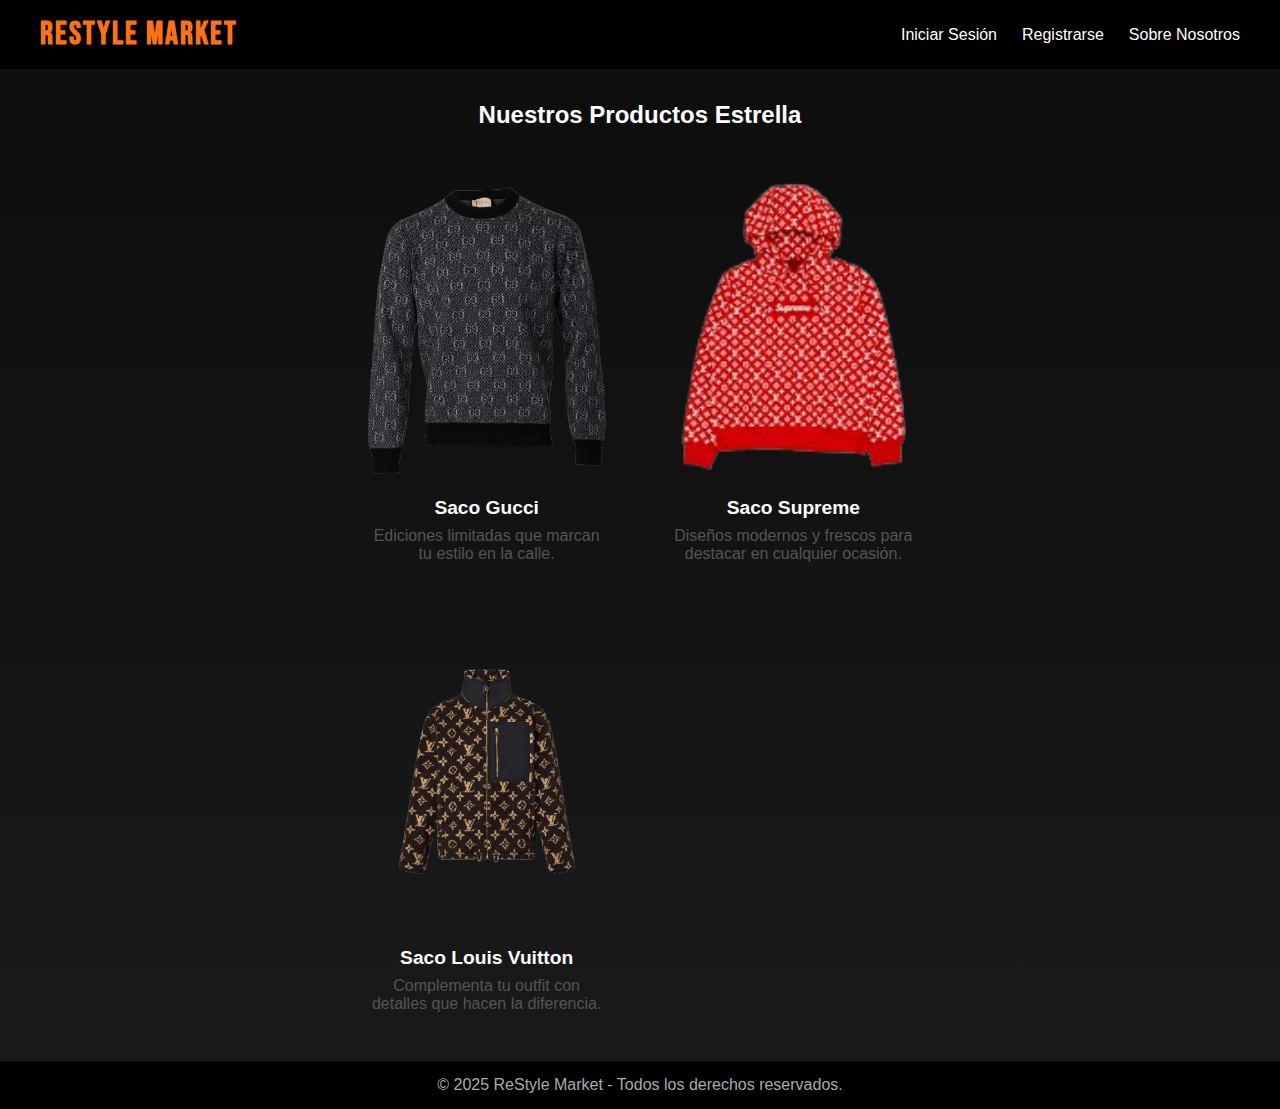
<file: Construcci-n-de-Software-main/index.html>
<!DOCTYPE html>
<html lang="es">
<head>
  <meta charset="UTF-8">
  <meta name="viewport" content="width=device-width, initial-scale=1.0">
  <title>ReStyle Market - Bienvenida</title>
  <link rel="stylesheet" href="css/estilo.css">
  <!-- Google Fonts -->
  <link href="https://fonts.googleapis.com/css2?family=Bebas+Neue&family=Montserrat:wght@400;600&display=swap" rel="stylesheet">
  <!-- Font Awesome -->
  <link rel="stylesheet" href="https://cdnjs.cloudflare.com/ajax/libs/font-awesome/6.5.0/css/all.min.css">
</head>
<body>
  <header>
    <div class="logo">ReStyle Market</div>
    <nav>
      <ul>
        <li><a href="pages/login.html">Iniciar Sesión</a></li>
        <li><a href="pages/register.html">Registrarse</a></li>
        <li><a href="pages/SobreNosotros.html">Sobre Nosotros</a></li>
      </ul>
    </nav>
  </header>

 

  <!-- Sección de productos destacados -->
  <!-- Sección de productos destacados -->
<main class="destacados">
  <h2>Nuestros Productos Estrella</h2>
  <div class="grid-productos">
    
    <div class="producto">
      <img src="img/saco_gucci.png" alt="Saco Gucci">
      <h3>Saco Gucci</h3>
      <p>Ediciones limitadas que marcan tu estilo en la calle.</p>
    </div>

    <div class="producto">
      <img src="img/saco_supreme.png" alt="Saco Supreme">
      <h3>Saco Supreme</h3>
      <p>Diseños modernos y frescos para destacar en cualquier ocasión.</p>
    </div>

    <div class="producto">
      <img src="img/saco_luisV.png" alt="Saco Louis Vuitton">
      <h3>Saco Louis Vuitton</h3>
      <p>Complementa tu outfit con detalles que hacen la diferencia.</p>
    </div>
    
  </div>
</main>


  <footer>
    <p>&copy; 2025 ReStyle Market - Todos los derechos reservados.</p>
  </footer>
</body>
</html>
</file>
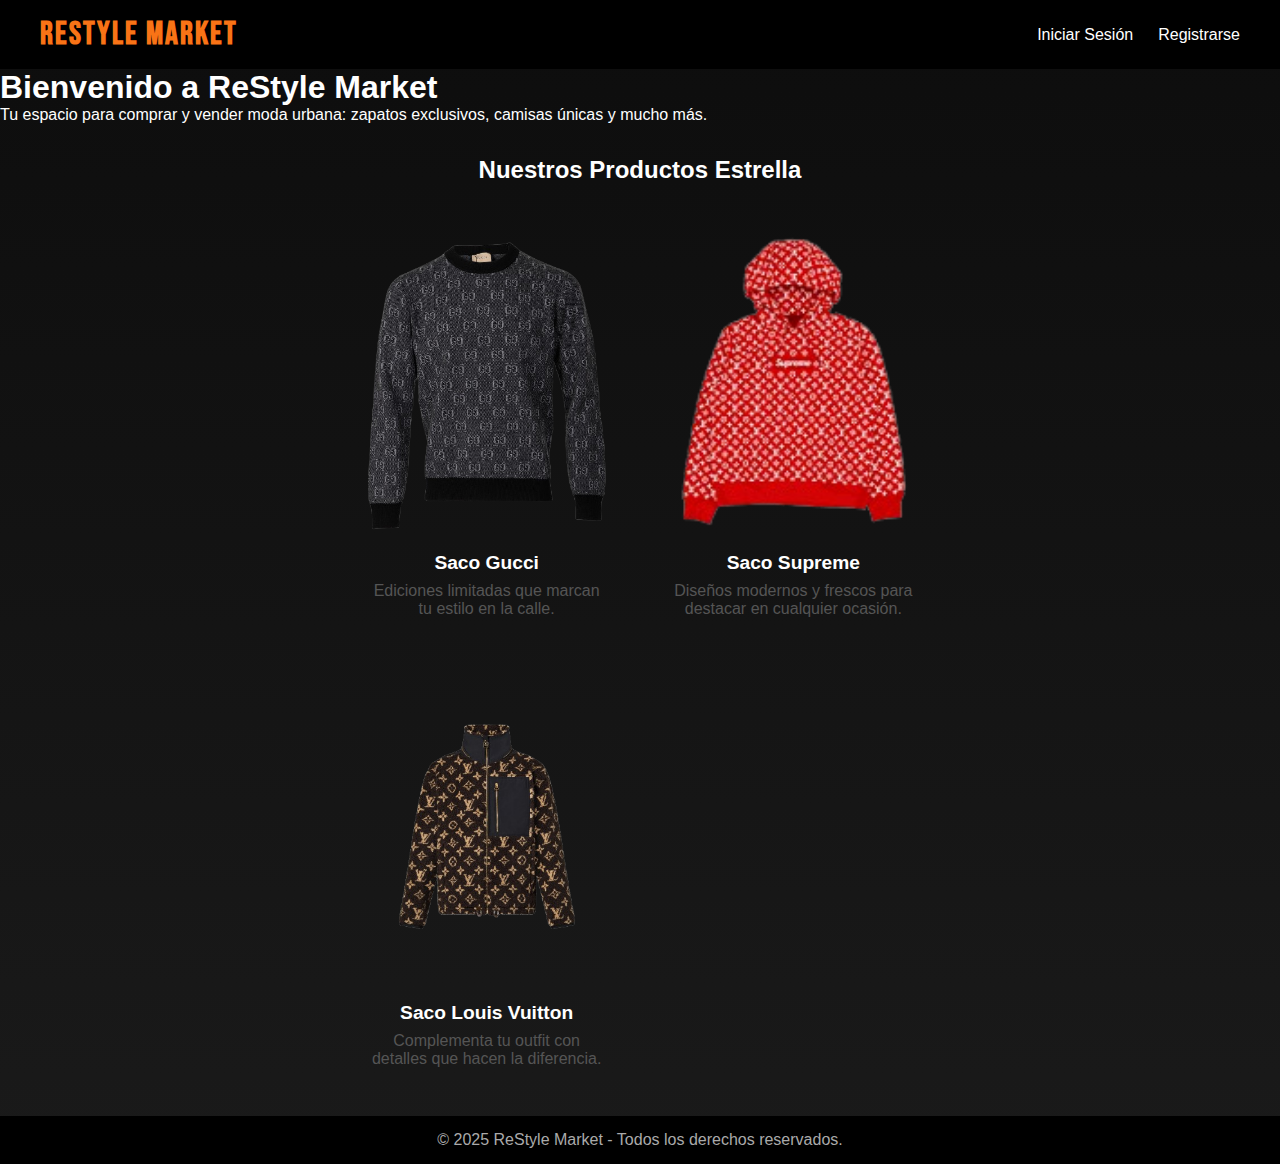
<file: Construcci-n-de-Software-main/Construcci-n-de-Software-main/Construcci-n-de-Software-main/David Avila/index.html>
<!DOCTYPE html>
<html lang="es">
<head>
  <meta charset="UTF-8">
  <meta name="viewport" content="width=device-width, initial-scale=1.0">
  <title>ReStyle Market - Bienvenida</title>
  <link rel="stylesheet" href="css/estilo.css">
  <!-- Google Fonts -->
  <link href="https://fonts.googleapis.com/css2?family=Bebas+Neue&family=Montserrat:wght@400;600&display=swap" rel="stylesheet">
  <!-- Font Awesome -->
  <link rel="stylesheet" href="https://cdnjs.cloudflare.com/ajax/libs/font-awesome/6.5.0/css/all.min.css">
</head>
<body>
  <header>
    <div class="logo">ReStyle Market</div>
    <nav>
      <ul>
        <li><a href="pages/login.html">Iniciar Sesión</a></li>
        <li><a href="pages/register.html">Registrarse</a></li>
      </ul>
    </nav>
  </header>

  <!-- Hero principal -->
  <section class="hero">
    <div class="hero-texto">
      <h1>Bienvenido a <span>ReStyle Market</span></h1>
      <p>Tu espacio para comprar y vender moda urbana: zapatos exclusivos, camisas únicas y mucho más.</p>
    </div>
  </section>

  <!-- Sección de productos destacados -->
  <!-- Sección de productos destacados -->
<main class="destacados">
  <h2>Nuestros Productos Estrella</h2>
  <div class="grid-productos">
    
    <div class="producto">
      <img src="img/saco_gucci.png" alt="Saco Gucci">
      <h3>Saco Gucci</h3>
      <p>Ediciones limitadas que marcan tu estilo en la calle.</p>
    </div>

    <div class="producto">
      <img src="img/saco_supreme.png" alt="Saco Supreme">
      <h3>Saco Supreme</h3>
      <p>Diseños modernos y frescos para destacar en cualquier ocasión.</p>
    </div>

    <div class="producto">
      <img src="img/saco_luisV.png" alt="Saco Louis Vuitton">
      <h3>Saco Louis Vuitton</h3>
      <p>Complementa tu outfit con detalles que hacen la diferencia.</p>
    </div>
    
  </div>
</main>


  <footer>
    <p>&copy; 2025 ReStyle Market - Todos los derechos reservados.</p>
  </footer>
</body>
</html>
</file>
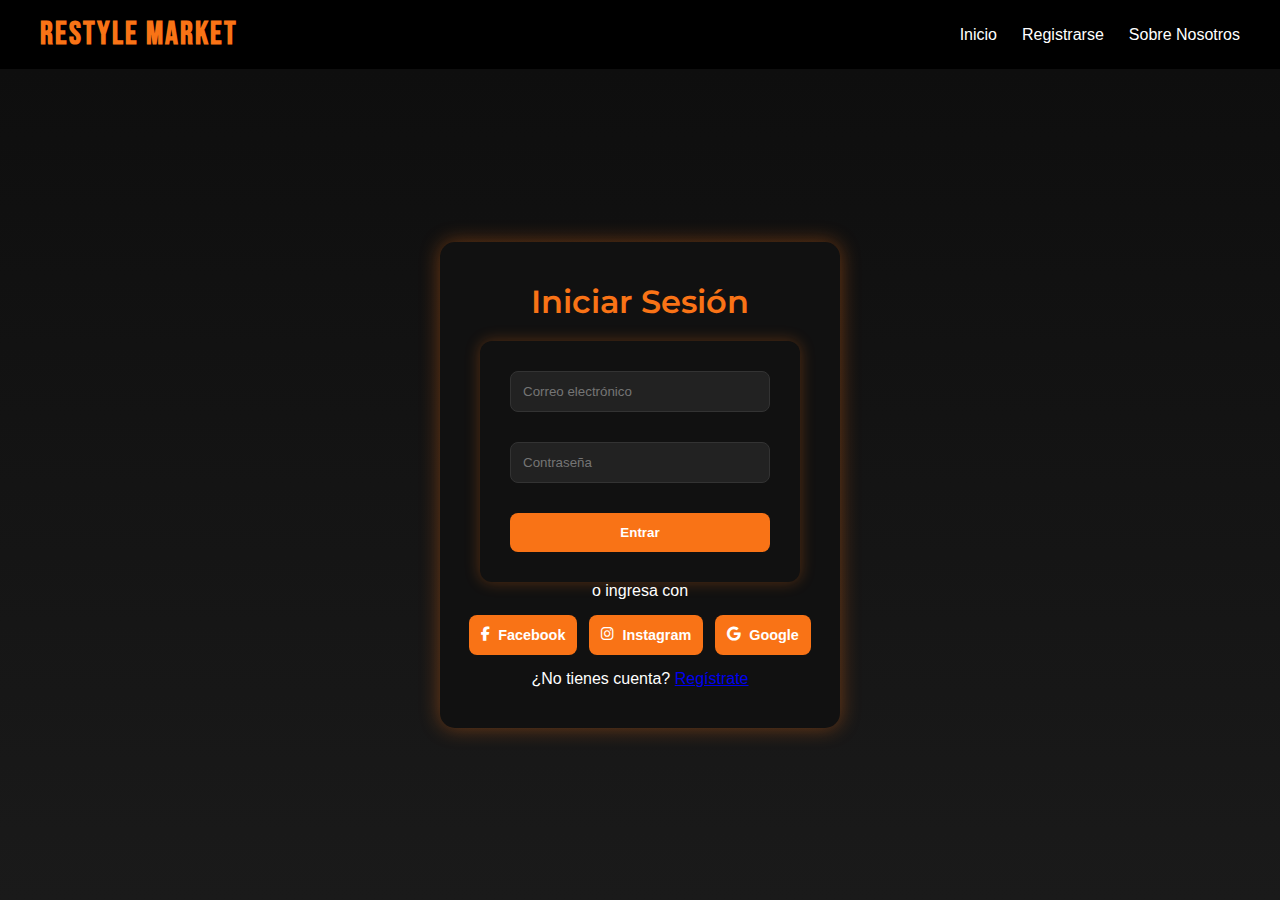
<file: Construcci-n-de-Software-main/pages/login.html>
<!DOCTYPE html>
<html lang="es">
<head>
  <meta charset="UTF-8">
  <meta name="viewport" content="width=device-width, initial-scale=1.0">
  <title>Iniciar Sesión - ReStyle Market</title>
  <link rel="stylesheet" href="../css/estilo.css">
  <!-- Google Fonts -->
  <link href="https://fonts.googleapis.com/css2?family=Bebas+Neue&family=Montserrat:wght@400;600&display=swap" rel="stylesheet">
  <!-- Font Awesome -->
  <link rel="stylesheet" href="https://cdnjs.cloudflare.com/ajax/libs/font-awesome/6.5.0/css/all.min.css">
</head>
<body>
  <header>
    <div class="logo">ReStyle Market</div>
    <nav>
      <ul>
        <li><a href="../index.html">Inicio</a></li>
        <li><a href="register.html">Registrarse</a></li>
        <a href="SobreNosotros.html">Sobre Nosotros</a>

      </ul>
    </nav>
  </header>

  <main class="login-container">
    <section class="login-box">
      <h1>Iniciar Sesión</h1>
      
      <!-- Login manual -->
      <form id="loginForm">
        <input type="email" id="loginEmail" placeholder="Correo electrónico" required>
        <input type="password" id="loginPassword" placeholder="Contraseña" required>
        <button type="submit" class="btn-primary">Entrar</button>
      </form>

      <p>o ingresa con</p>

      <!-- Botones sociales -->
      <div class="social-login">
        <button class="btn-social facebook"><i class="fab fa-facebook-f"></i> Facebook</button>
        <button class="btn-social instagram"><i class="fab fa-instagram"></i> Instagram</button>
        <button class="btn-social google"><i class="fab fa-google"></i> Google</button>
      </div>

      <p>¿No tienes cuenta? <a href="register.html">Regístrate</a></p>
    </section>
  </main>

  <script src="../js/app.js"></script>
</body>
</html>
</file>
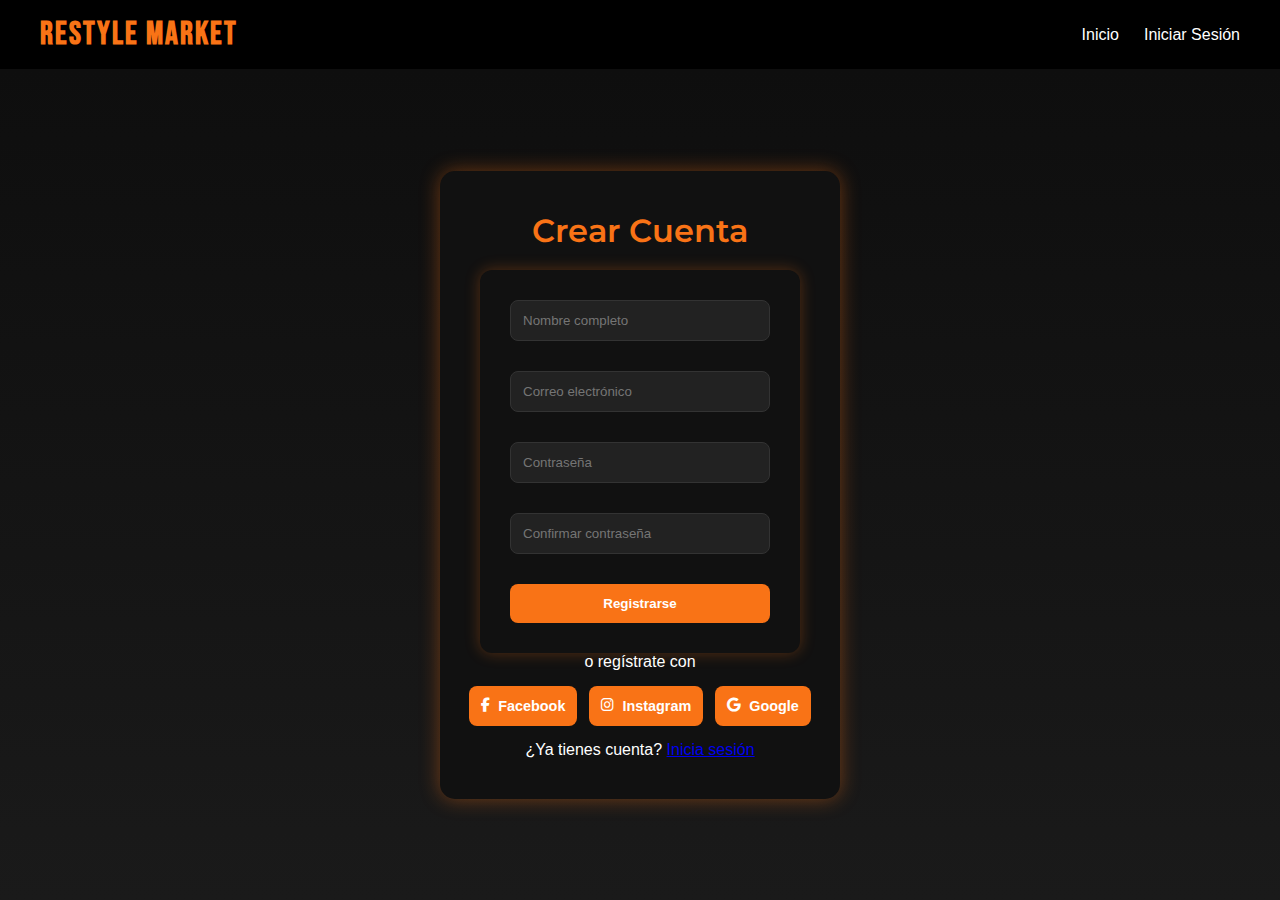
<file: Construcci-n-de-Software-main/pages/register.html>
<!DOCTYPE html>
<html lang="es">
<head>
  <meta charset="UTF-8">
  <meta name="viewport" content="width=device-width, initial-scale=1.0">
  <title>Registrarse - ReStyle Market</title>
  <link rel="stylesheet" href="../css/estilo.css">
  <!-- Google Fonts -->
  <link href="https://fonts.googleapis.com/css2?family=Bebas+Neue&family=Montserrat:wght@400;600&display=swap" rel="stylesheet">
  <!-- Font Awesome -->
  <link rel="stylesheet" href="https://cdnjs.cloudflare.com/ajax/libs/font-awesome/6.5.0/css/all.min.css">
</head>
<body>
  <header>
    <div class="logo">ReStyle Market</div>
    <nav>
      <ul>
        <li><a href="../index.html">Inicio</a></li>
        <li><a href="login.html">Iniciar Sesión</a></li>
      </ul>
    </nav>
  </header>

  <main class="login-container">
    <section class="login-box">
      <h1>Crear Cuenta</h1>

      <!-- Registro manual -->
      <form id="registerForm">
        <input type="text" id="nombre" placeholder="Nombre completo" required>
        <input type="email" id="email" placeholder="Correo electrónico" required>
        <input type="password" id="password" placeholder="Contraseña" required>
        <input type="password" id="confirmPassword" placeholder="Confirmar contraseña" required>
        <button type="submit" class="btn-primary">Registrarse</button>
      </form>

      <p>o regístrate con</p>

      <!-- Botones sociales -->
      <div class="social-login">
        <button class="btn-social facebook"><i class="fab fa-facebook-f"></i> Facebook</button>
        <button class="btn-social instagram"><i class="fab fa-instagram"></i> Instagram</button>
        <button class="btn-social google"><i class="fab fa-google"></i> Google</button>
      </div>

      <p>¿Ya tienes cuenta? <a href="login.html">Inicia sesión</a></p>
    </section>
  </main>

  <script src="../js/app.js"></script>
</body>
</html>
</file>
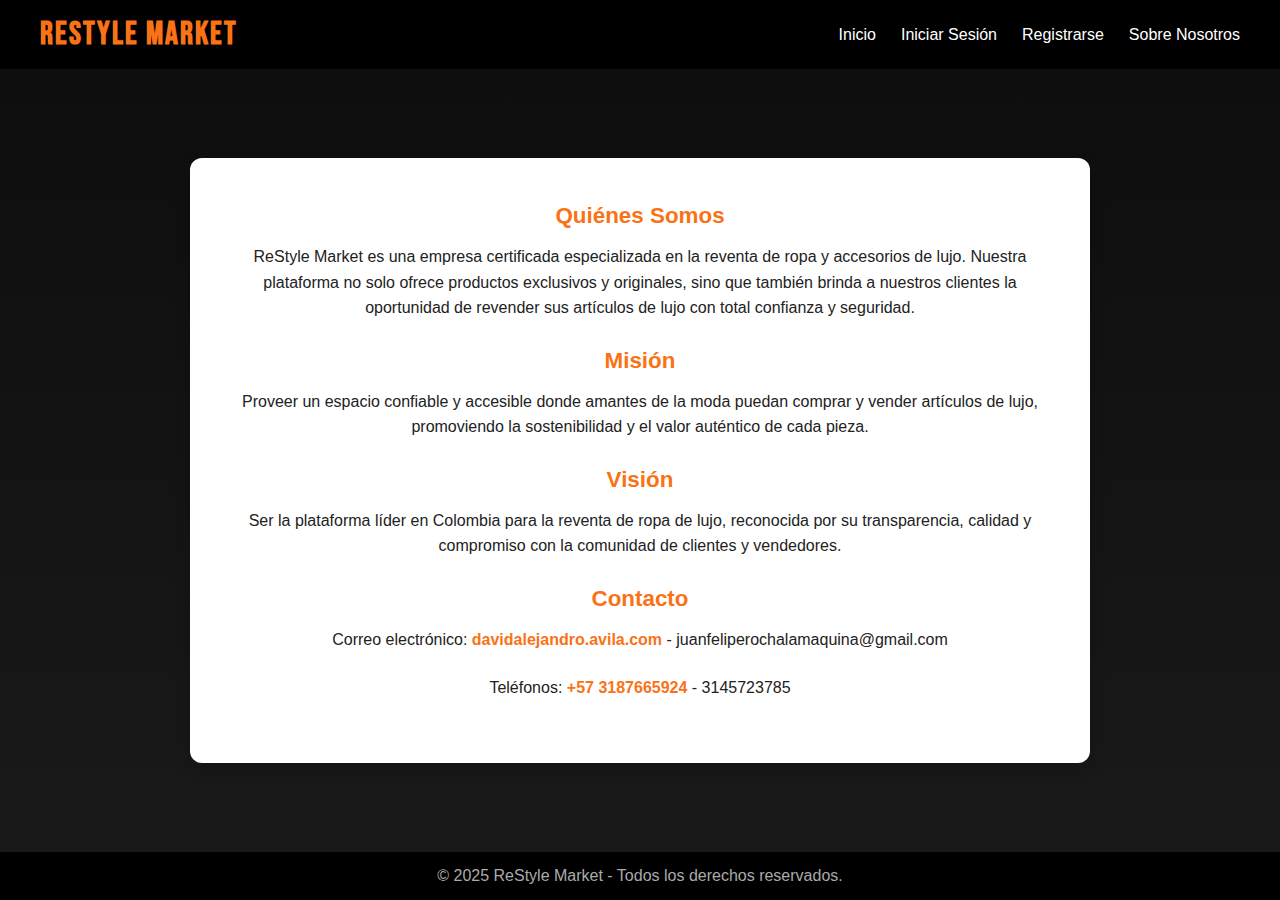
<file: Construcci-n-de-Software-main/pages/SobreNosotros.html>
<!DOCTYPE html>
<html lang="es">
<head>
  <meta charset="UTF-8" />
  <meta name="viewport" content="width=device-width, initial-scale=1" />
  <title>Sobre Nosotros - ReStyle Market</title>
  <link rel="stylesheet" href="../css/estilo.css" />
  <!-- Google Fonts -->
  <link href="https://fonts.googleapis.com/css2?family=Bebas+Neue&family=Montserrat:wght@400;600&display=swap" rel="stylesheet" />
  <!-- Font Awesome -->
  <link rel="stylesheet" href="https://cdnjs.cloudflare.com/ajax/libs/font-awesome/6.5.0/css/all.min.css" />
</head>
<body>
  <header>
    <div class="logo">ReStyle Market</div>
    <nav>
      <ul>
        <li><a href="../index.html">Inicio</a></li>
        <li><a href="login.html">Iniciar Sesión</a></li>
        <li><a href="register.html">Registrarse</a></li>
        <li><a href="SobreNosotros.html" class="active">Sobre Nosotros</a></li>
      </ul>
    </nav>
  </header>

  <main class="destacados">
    <section class="informacion-empresa">
      <h3>Quiénes Somos</h3>
      <p>ReStyle Market es una empresa certificada especializada en la reventa de ropa y accesorios de lujo. Nuestra plataforma no solo ofrece productos exclusivos y originales, sino que también brinda a nuestros clientes la oportunidad de revender sus artículos de lujo con total confianza y seguridad.</p>
    
      <h3>Misión</h3>
      <p>Proveer un espacio confiable y accesible donde amantes de la moda puedan comprar y vender artículos de lujo, promoviendo la sostenibilidad y el valor auténtico de cada pieza.</p>
    
      <h3>Visión</h3>
      <p>Ser la plataforma líder en Colombia para la reventa de ropa de lujo, reconocida por su transparencia, calidad y compromiso con la comunidad de clientes y vendedores.</p>
    
      <h3>Contacto</h3>
      <p>Correo electrónico: <strong>davidalejandro.avila.com</strong> - juanfeliperochalamaquina@gmail.com</p>
      <p>Teléfonos: <strong>+57 3187665924</strong> - 3145723785</p>
    </section>
    
  </main>

  <footer>
    <p>&copy; 2025 ReStyle Market - Todos los derechos reservados.</p>
  </footer>
</body>
</html>
</file>
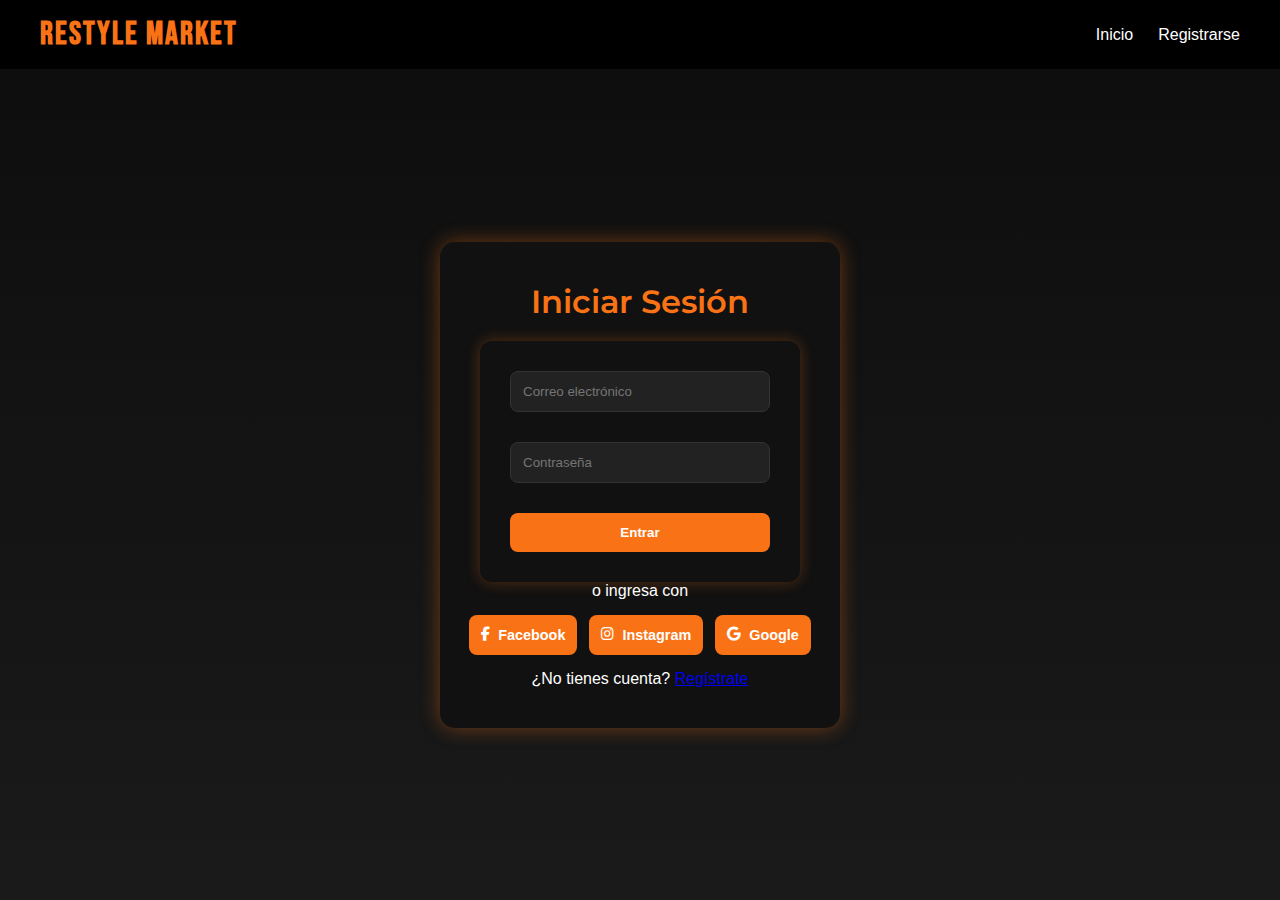
<file: Construcci-n-de-Software-main/Construcci-n-de-Software-main/David Avila/pages/login.html>
<!DOCTYPE html>
<html lang="es">
<head>
  <meta charset="UTF-8">
  <meta name="viewport" content="width=device-width, initial-scale=1.0">
  <title>Iniciar Sesión - ReStyle Market</title>
  <link rel="stylesheet" href="../css/estilo.css">
  <!-- Google Fonts -->
  <link href="https://fonts.googleapis.com/css2?family=Bebas+Neue&family=Montserrat:wght@400;600&display=swap" rel="stylesheet">
  <!-- Font Awesome -->
  <link rel="stylesheet" href="https://cdnjs.cloudflare.com/ajax/libs/font-awesome/6.5.0/css/all.min.css">
</head>
<body>
  <header>
    <div class="logo">ReStyle Market</div>
    <nav>
      <ul>
        <li><a href="../index.html">Inicio</a></li>
        <li><a href="register.html">Registrarse</a></li>
      </ul>
    </nav>
  </header>

  <main class="login-container">
    <section class="login-box">
      <h1>Iniciar Sesión</h1>
      
      <!-- Login manual -->
      <form id="loginForm">
        <input type="email" id="loginEmail" placeholder="Correo electrónico" required>
        <input type="password" id="loginPassword" placeholder="Contraseña" required>
        <button type="submit" class="btn-primary">Entrar</button>
      </form>

      <p>o ingresa con</p>

      <!-- Botones sociales -->
      <div class="social-login">
        <button class="btn-social facebook"><i class="fab fa-facebook-f"></i> Facebook</button>
        <button class="btn-social instagram"><i class="fab fa-instagram"></i> Instagram</button>
        <button class="btn-social google"><i class="fab fa-google"></i> Google</button>
      </div>

      <p>¿No tienes cuenta? <a href="register.html">Regístrate</a></p>
    </section>
  </main>

  <script src="../js/app.js"></script>
</body>
</html>
</file>
<file: Construcci-n-de-Software-main/css/estilo.css>
/* === Reset general === */
* {
  margin: 0;
  padding: 0;
  box-sizing: border-box;
  font-family: 'Segoe UI', Tahoma, Geneva, Verdana, sans-serif;
}

body {
  background: linear-gradient(to bottom, #0d0d0d, #1a1a1a);
  color: #fff;
  display: flex;
  flex-direction: column;
  min-height: 100vh;
}

/* === Header === */
header {
  background: #000;
  padding: 15px 40px;
  display: flex;
  justify-content: space-between;
  align-items: center;
  position: sticky;
  top: 0;
  z-index: 10;
}

header h1 {
  color: #f97316; /* naranja */
  font-size: 1.6rem;
}

nav ul {
  list-style: none;
  display: flex;
  gap: 25px;
}

nav a {
  color: #fff;
  text-decoration: none;
  font-weight: 500;
  transition: 0.3s;
}

nav a:hover {
  color: #f97316;
}

/* === Contenedor principal === */
main {
  flex: 1;
  padding: 40px;
  display: flex;
  flex-direction: column;
  align-items: center;
  justify-content: center;
}

/* === Formularios === */
form {
  background: #111;
  padding: 30px;
  border-radius: 12px;
  box-shadow: 0px 0px 15px rgba(249, 115, 22, 0.3);
  width: 100%;
  max-width: 380px;
  display: flex;
  flex-direction: column;
  gap: 15px;
}

form h2 {
  text-align: center;
  margin-bottom: 10px;
  color: #f97316;
}

input {
  padding: 12px;
  border-radius: 8px;
  border: 1px solid #333;
  outline: none;
  background: #222;
  color: #fff;
}

input:focus {
  border-color: #f97316;
}

button {
  background: #f97316;
  color: #fff;
  padding: 12px;
  border: none;
  border-radius: 8px;
  cursor: pointer;
  transition: 0.3s;
  font-weight: bold;
}

button:hover {
  background: #ff6500;
}

/* Botones sociales */
.social-login {
  display: flex;
  justify-content: center;
  gap: 12px;
}

.social-login button {
  display: flex;
  align-items: center;
  gap: 8px;
  padding: 10px 15px;
  background: #222;
  border: 1px solid #444;
}

.social-login button:hover {
  background: #f97316;
}

/* === Tarjetas productos === */
.products {
  display: flex;
  gap: 20px;
  flex-wrap: wrap;
  justify-content: center;
}

.product-card {
  background: #111;
  padding: 20px;
  border-radius: 12px;
  width: 220px;
  text-align: center;
  box-shadow: 0 0 15px rgba(249, 115, 22, 0.2);
  transition: 0.3s;
}

.product-card:hover {
  transform: translateY(-5px);
  box-shadow: 0 0 25px rgba(249, 115, 22, 0.5);
}

.product-card img {
  max-width: 100%;
  border-radius: 10px;
  margin-bottom: 10px;
}

/* === Footer === */
footer {
  background: #000;
  color: #aaa;
  text-align: center;
  padding: 15px 0;
  margin-top: auto;
}
/* Logo con fuente llamativa */
.logo {
  font-family: 'Bebas Neue', sans-serif;
  font-size: 2rem;
  font-weight: bold;
  color: #f97316;
  letter-spacing: 2px;
}

/* Contenedor de login centrado */
.login-container {
  flex: 1;
  display: flex;
  justify-content: center;
  align-items: center;
  padding: 40px;
}

/* Caja del login */
.login-box {
  background: #111;
  padding: 40px;
  border-radius: 15px;
  box-shadow: 0px 0px 20px rgba(249, 115, 22, 0.4);
  max-width: 400px;
  width: 100%;
  text-align: center;
}

.login-box h1 {
  margin-bottom: 20px;
  color: #f97316;
  font-family: 'Montserrat', sans-serif;
  font-weight: 600;
}

/* Inputs */
.login-box input {
  width: 100%;
  padding: 12px;
  margin-bottom: 15px;
  border-radius: 8px;
  border: 1px solid #333;
  background: #222;
  color: #fff;
  outline: none;
}

.login-box input:focus {
  border-color: #f97316;
}

/* Botón principal */
.login-box button {
  width: 100%;
  padding: 12px;
  background: #f97316;
  border: none;
  border-radius: 8px;
  color: #fff;
  font-weight: bold;
  cursor: pointer;
  transition: 0.3s;
}

.login-box button:hover {
  background: #ff6500;
}

/* Botones sociales */
.social-login {
  display: flex;
  justify-content: center;
  gap: 12px;
  margin: 15px 0;
}

.btn-social {
  display: flex;
  align-items: center;
  gap: 6px;
  padding: 10px 15px;
  border: none;
  border-radius: 8px;
  cursor: pointer;
  background: #222;
  color: #fff;
  transition: 0.3s;
  font-size: 0.9rem;
}

.btn-social:hover {
  background: #f97316;
}

.destacados {
  padding: 2rem;
  text-align: center;
}

.grid-productos {
  display: grid;
  grid-template-columns: repeat(auto-fit, minmax(250px, 1fr));
  gap: 2rem;
  margin-top: 2rem;
}

.producto {
  padding: 1rem;
  border-radius: 8px;
  transition: transform 0.3s;
  /* Quitamos fondo blanco y borde */
  background-color: transparent;
  border: none;
}

.producto:hover {
  transform: scale(1.03);
}

.producto img {
  width: 100%;
  height: 300px;
  object-fit: cover;
  border-radius: 6px;
  
}

.producto h3 {
  margin: 1rem 0 0.5rem;
  font-size: 1.2rem;
  color: #ffffff;
}


.producto p {
  color: #555;
}
.informacion-empresa {
  max-width: 900px;
  margin: 2rem auto;
  background-color: #fff;
  color: #222;
  padding: 2.5rem 3rem;
  border-radius: 12px;
  box-shadow: 0 4px 15px rgba(0, 0, 0, 0.2);
  font-family: 'Montserrat', sans-serif;
  line-height: 1.6;
}

.informacion-empresa h3 {
  color: #f97316;
  margin-bottom: 0.6rem;
  font-weight: 700;
  font-size: 1.4rem;
}

.informacion-empresa p {
  margin-bottom: 1.4rem;
  font-size: 1rem;
}

.informacion-empresa strong {
  color: #f97316;
}
</file>
<file: Construcci-n-de-Software-main/Construcci-n-de-Software-main/Construcci-n-de-Software-main/David Avila/css/estilo.css>
/* === Reset general === */
* {
  margin: 0;
  padding: 0;
  box-sizing: border-box;
  font-family: 'Segoe UI', Tahoma, Geneva, Verdana, sans-serif;
}

body {
  background: linear-gradient(to bottom, #0d0d0d, #1a1a1a);
  color: #fff;
  display: flex;
  flex-direction: column;
  min-height: 100vh;
}

/* === Header === */
header {
  background: #000;
  padding: 15px 40px;
  display: flex;
  justify-content: space-between;
  align-items: center;
  position: sticky;
  top: 0;
  z-index: 10;
}

header h1 {
  color: #f97316; /* naranja */
  font-size: 1.6rem;
}

nav ul {
  list-style: none;
  display: flex;
  gap: 25px;
}

nav a {
  color: #fff;
  text-decoration: none;
  font-weight: 500;
  transition: 0.3s;
}

nav a:hover {
  color: #f97316;
}

/* === Contenedor principal === */
main {
  flex: 1;
  padding: 40px;
  display: flex;
  flex-direction: column;
  align-items: center;
  justify-content: center;
}

/* === Formularios === */
form {
  background: #111;
  padding: 30px;
  border-radius: 12px;
  box-shadow: 0px 0px 15px rgba(249, 115, 22, 0.3);
  width: 100%;
  max-width: 380px;
  display: flex;
  flex-direction: column;
  gap: 15px;
}

form h2 {
  text-align: center;
  margin-bottom: 10px;
  color: #f97316;
}

input {
  padding: 12px;
  border-radius: 8px;
  border: 1px solid #333;
  outline: none;
  background: #222;
  color: #fff;
}

input:focus {
  border-color: #f97316;
}

button {
  background: #f97316;
  color: #fff;
  padding: 12px;
  border: none;
  border-radius: 8px;
  cursor: pointer;
  transition: 0.3s;
  font-weight: bold;
}

button:hover {
  background: #ff6500;
}

/* Botones sociales */
.social-login {
  display: flex;
  justify-content: center;
  gap: 12px;
}

.social-login button {
  display: flex;
  align-items: center;
  gap: 8px;
  padding: 10px 15px;
  background: #222;
  border: 1px solid #444;
}

.social-login button:hover {
  background: #f97316;
}

/* === Tarjetas productos === */
.products {
  display: flex;
  gap: 20px;
  flex-wrap: wrap;
  justify-content: center;
}

.product-card {
  background: #111;
  padding: 20px;
  border-radius: 12px;
  width: 220px;
  text-align: center;
  box-shadow: 0 0 15px rgba(249, 115, 22, 0.2);
  transition: 0.3s;
}

.product-card:hover {
  transform: translateY(-5px);
  box-shadow: 0 0 25px rgba(249, 115, 22, 0.5);
}

.product-card img {
  max-width: 100%;
  border-radius: 10px;
  margin-bottom: 10px;
}

/* === Footer === */
footer {
  background: #000;
  color: #aaa;
  text-align: center;
  padding: 15px 0;
  margin-top: auto;
}
/* Logo con fuente llamativa */
.logo {
  font-family: 'Bebas Neue', sans-serif;
  font-size: 2rem;
  font-weight: bold;
  color: #f97316;
  letter-spacing: 2px;
}

/* Contenedor de login centrado */
.login-container {
  flex: 1;
  display: flex;
  justify-content: center;
  align-items: center;
  padding: 40px;
}

/* Caja del login */
.login-box {
  background: #111;
  padding: 40px;
  border-radius: 15px;
  box-shadow: 0px 0px 20px rgba(249, 115, 22, 0.4);
  max-width: 400px;
  width: 100%;
  text-align: center;
}

.login-box h1 {
  margin-bottom: 20px;
  color: #f97316;
  font-family: 'Montserrat', sans-serif;
  font-weight: 600;
}

/* Inputs */
.login-box input {
  width: 100%;
  padding: 12px;
  margin-bottom: 15px;
  border-radius: 8px;
  border: 1px solid #333;
  background: #222;
  color: #fff;
  outline: none;
}

.login-box input:focus {
  border-color: #f97316;
}

/* Botón principal */
.login-box button {
  width: 100%;
  padding: 12px;
  background: #f97316;
  border: none;
  border-radius: 8px;
  color: #fff;
  font-weight: bold;
  cursor: pointer;
  transition: 0.3s;
}

.login-box button:hover {
  background: #ff6500;
}

/* Botones sociales */
.social-login {
  display: flex;
  justify-content: center;
  gap: 12px;
  margin: 15px 0;
}

.btn-social {
  display: flex;
  align-items: center;
  gap: 6px;
  padding: 10px 15px;
  border: none;
  border-radius: 8px;
  cursor: pointer;
  background: #222;
  color: #fff;
  transition: 0.3s;
  font-size: 0.9rem;
}

.btn-social:hover {
  background: #f97316;
}

.destacados {
  padding: 2rem;
  text-align: center;
}

.grid-productos {
  display: grid;
  grid-template-columns: repeat(auto-fit, minmax(250px, 1fr));
  gap: 2rem;
  margin-top: 2rem;
}

.producto {
  padding: 1rem;
  border-radius: 8px;
  transition: transform 0.3s;
  /* Quitamos fondo blanco y borde */
  background-color: transparent;
  border: none;
}

.producto:hover {
  transform: scale(1.03);
}

.producto img {
  width: 100%;
  height: 300px;
  object-fit: cover;
  border-radius: 6px;
  
}

.producto h3 {
  margin: 1rem 0 0.5rem;
  font-size: 1.2rem;
  color: #ffffff;
}


.producto p {
  color: #555;
}
</file>
<file: Construcci-n-de-Software-main/Construcci-n-de-Software-main/David Avila/css/estilo.css>
/* === Reset general === */
* {
  margin: 0;
  padding: 0;
  box-sizing: border-box;
  font-family: 'Segoe UI', Tahoma, Geneva, Verdana, sans-serif;
}

body {
  background: linear-gradient(to bottom, #0d0d0d, #1a1a1a);
  color: #fff;
  display: flex;
  flex-direction: column;
  min-height: 100vh;
}

/* === Header === */
header {
  background: #000;
  padding: 15px 40px;
  display: flex;
  justify-content: space-between;
  align-items: center;
  position: sticky;
  top: 0;
  z-index: 10;
}

header h1 {
  color: #f97316; /* naranja */
  font-size: 1.6rem;
}

nav ul {
  list-style: none;
  display: flex;
  gap: 25px;
}

nav a {
  color: #fff;
  text-decoration: none;
  font-weight: 500;
  transition: 0.3s;
}

nav a:hover {
  color: #f97316;
}

/* === Contenedor principal === */
main {
  flex: 1;
  padding: 40px;
  display: flex;
  flex-direction: column;
  align-items: center;
  justify-content: center;
}

/* === Formularios === */
form {
  background: #111;
  padding: 30px;
  border-radius: 12px;
  box-shadow: 0px 0px 15px rgba(249, 115, 22, 0.3);
  width: 100%;
  max-width: 380px;
  display: flex;
  flex-direction: column;
  gap: 15px;
}

form h2 {
  text-align: center;
  margin-bottom: 10px;
  color: #f97316;
}

input {
  padding: 12px;
  border-radius: 8px;
  border: 1px solid #333;
  outline: none;
  background: #222;
  color: #fff;
}

input:focus {
  border-color: #f97316;
}

button {
  background: #f97316;
  color: #fff;
  padding: 12px;
  border: none;
  border-radius: 8px;
  cursor: pointer;
  transition: 0.3s;
  font-weight: bold;
}

button:hover {
  background: #ff6500;
}

/* Botones sociales */
.social-login {
  display: flex;
  justify-content: center;
  gap: 12px;
}

.social-login button {
  display: flex;
  align-items: center;
  gap: 8px;
  padding: 10px 15px;
  background: #222;
  border: 1px solid #444;
}

.social-login button:hover {
  background: #f97316;
}

/* === Tarjetas productos === */
.products {
  display: flex;
  gap: 20px;
  flex-wrap: wrap;
  justify-content: center;
}

.product-card {
  background: #111;
  padding: 20px;
  border-radius: 12px;
  width: 220px;
  text-align: center;
  box-shadow: 0 0 15px rgba(249, 115, 22, 0.2);
  transition: 0.3s;
}

.product-card:hover {
  transform: translateY(-5px);
  box-shadow: 0 0 25px rgba(249, 115, 22, 0.5);
}

.product-card img {
  max-width: 100%;
  border-radius: 10px;
  margin-bottom: 10px;
}

/* === Footer === */
footer {
  background: #000;
  color: #aaa;
  text-align: center;
  padding: 15px 0;
  margin-top: auto;
}
/* Logo con fuente llamativa */
.logo {
  font-family: 'Bebas Neue', sans-serif;
  font-size: 2rem;
  font-weight: bold;
  color: #f97316;
  letter-spacing: 2px;
}

/* Contenedor de login centrado */
.login-container {
  flex: 1;
  display: flex;
  justify-content: center;
  align-items: center;
  padding: 40px;
}

/* Caja del login */
.login-box {
  background: #111;
  padding: 40px;
  border-radius: 15px;
  box-shadow: 0px 0px 20px rgba(249, 115, 22, 0.4);
  max-width: 400px;
  width: 100%;
  text-align: center;
}

.login-box h1 {
  margin-bottom: 20px;
  color: #f97316;
  font-family: 'Montserrat', sans-serif;
  font-weight: 600;
}

/* Inputs */
.login-box input {
  width: 100%;
  padding: 12px;
  margin-bottom: 15px;
  border-radius: 8px;
  border: 1px solid #333;
  background: #222;
  color: #fff;
  outline: none;
}

.login-box input:focus {
  border-color: #f97316;
}

/* Botón principal */
.login-box button {
  width: 100%;
  padding: 12px;
  background: #f97316;
  border: none;
  border-radius: 8px;
  color: #fff;
  font-weight: bold;
  cursor: pointer;
  transition: 0.3s;
}

.login-box button:hover {
  background: #ff6500;
}

/* Botones sociales */
.social-login {
  display: flex;
  justify-content: center;
  gap: 12px;
  margin: 15px 0;
}

.btn-social {
  display: flex;
  align-items: center;
  gap: 6px;
  padding: 10px 15px;
  border: none;
  border-radius: 8px;
  cursor: pointer;
  background: #222;
  color: #fff;
  transition: 0.3s;
  font-size: 0.9rem;
}

.btn-social:hover {
  background: #f97316;
}
</file>
